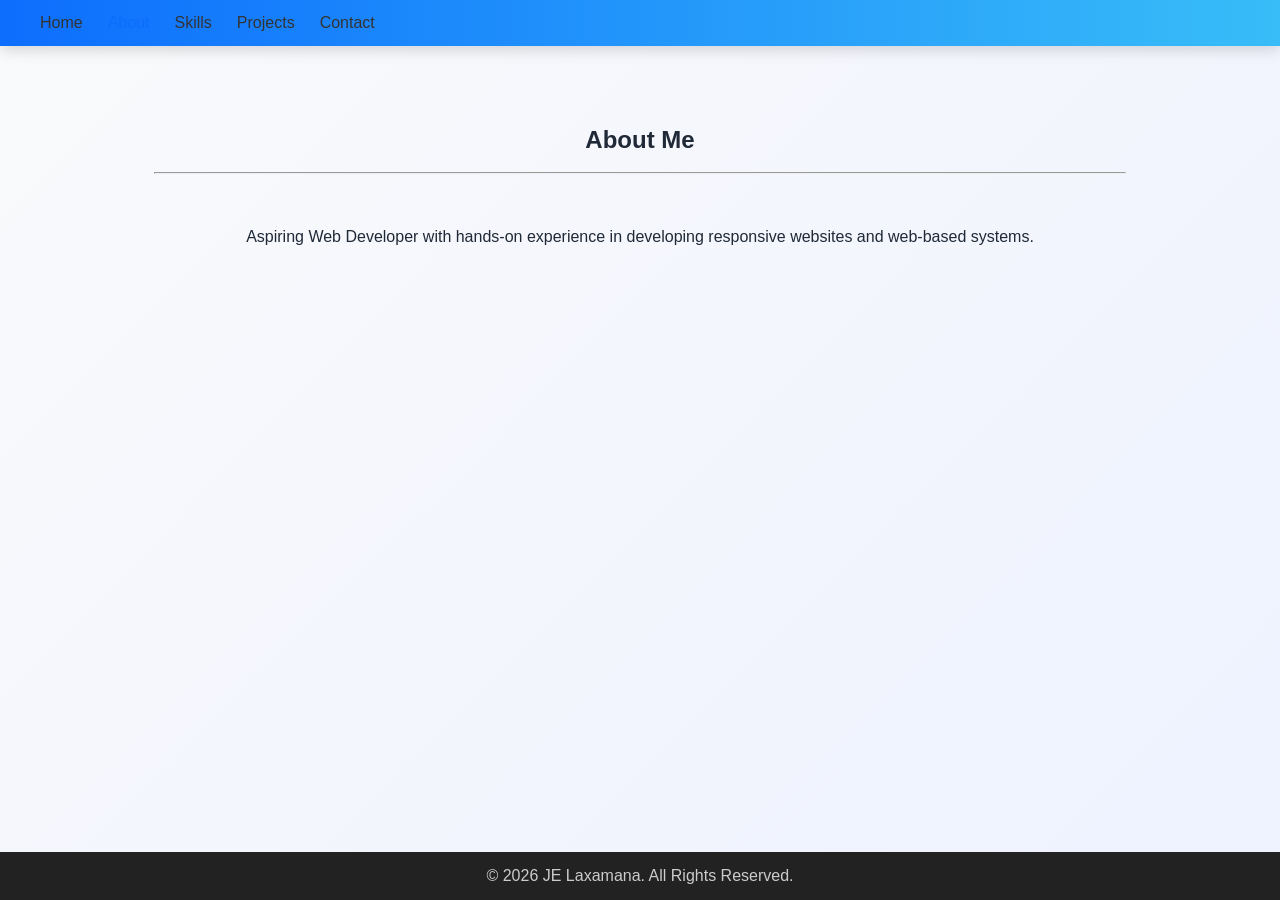
<file: AboutMe.html>
<html>

<head>

  <title>About | JE Laxamana</title>
  <link rel="stylesheet" href="e-port.css">

</head>
<body>

<nav class="navbar">
  <ul class="nav-links">
   <li><a href="index.html">Home</a></li>
    <li><a href="AboutMe.html" class="active">About</a></li>
    <li><a href="Skills.html">Skills</a></li>
    <li><a href="Projects.html">Projects</a></li>
    <li><a href="Contact.html">Contact</a></li>
  </ul>
</nav>

<section class="page">
  <h2>About Me</h2>
  <br><hr><br><br><br>
  <p>
    Aspiring Web Developer with hands-on experience
    in developing responsive websites and web-based systems.
  </p>
</section>

<footer>
  <p>© 2026 JE Laxamana. All Rights Reserved.</p>
</footer>

</body>
</html>
</file>
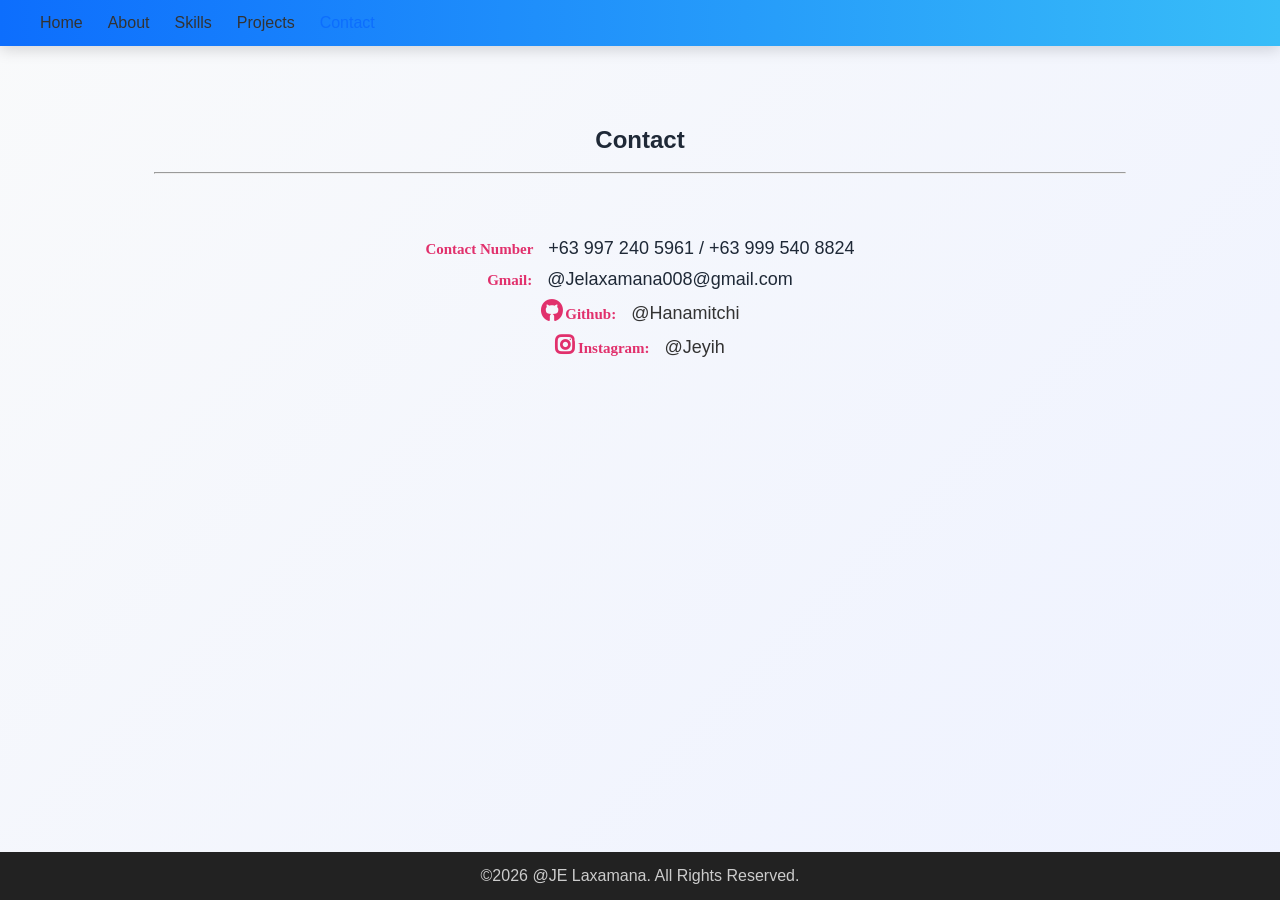
<file: Contact.html>
<html>

<head>

  <title>Contacts | JE Laxamana</title>
  <link rel="stylesheet" href="e-port.css">

</head>

<link rel="stylesheet" href="https://cdnjs.cloudflare.com/ajax/libs/font-awesome/6.5.0/css/all.min.css">

<body>

<nav class="navbar">
  <ul class="nav-links">
   <li><a href="index.html">Home</a></li>
    <li><a href="AboutMe.html">About</a></li>
    <li><a href="Skills.html">Skills</a></li>
    <li><a href="Projects.html">Projects</a></li>
    <li><a href="Contact.html" class="active">Contact</a></li>
  </ul>
</nav>

<section class="page">
  <h2>Contact</h2>
  <br><hr><br><br><br>
    <div class="social">
        <p>
<i class="fa-brands fa-Contacts"><span> Contact Number</span></i>
          +63 997 240 5961  /  +63 999 540 8824
</p>
        <p>
<i class="fa-brands fa-gmail"><span> Gmail:</span></i>
          @Jelaxamana008@gmail.com
</p>
      <p>
<i class="fa-brands fa-github"><span> Github:</span></i>
<a href="https://github.com/Hanamitchi" target="_blank">@Hanamitchi</a>
</p>
  <p>
    <i class="fa-brands fa-instagram"><span> Instagram:</span></i>
    <a href="https://instagram.com/Jeyih_" target="_blank">@Jeyih</a>
  </p>
</div>
</section>

<footer>
  <p>©2026 @JE Laxamana. All Rights Reserved.</p>
</footer>

</body>
</html>
</file>
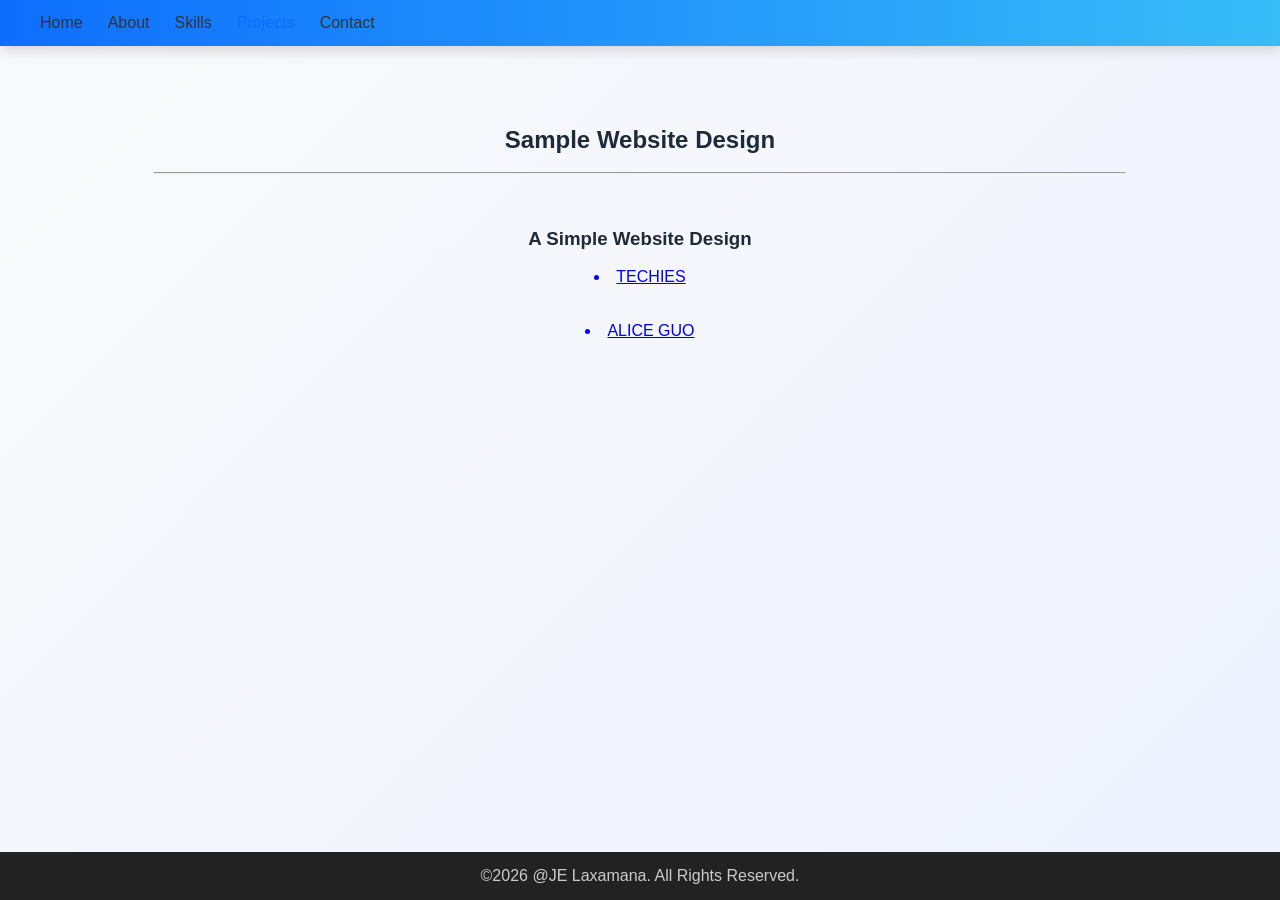
<file: Projects.html>
<html>

<head>

  <title>Projects | JE Laxamana</title>
  <link rel="stylesheet" href="e-port.css">

</head>
<body>

<nav class="navbar">
  <ul class="nav-links">
   <li><a href="index.html">Home</a></li>
    <li><a href="AboutMe.html">About</a></li>
    <li><a href="Skills.html">Skills</a></li>
    <li><a href="Projects.html" class="active">Projects</a></li>
    <li><a href="Contact.html">Contact</a></li>
  </ul>
</nav>

<section class="page">
  <h2>Sample Website Design</h2>
  <br><hr><br><br><br>
  <div class="project-card">
  <h3>A Simple Website Design</h3>
  <br>
  <a href="Techie/Main.html" target="_blank">
    <li>TECHIES</li>
  </a>
<br><br>
  <a href="AliceGuo/Alice.html" target="_blank">
    <li>ALICE GUO</li>
  </a>
</div>

</section>

<footer>
  <p>©2026 @JE Laxamana. All Rights Reserved.</p>
</footer>

</body>
</html>
</file>
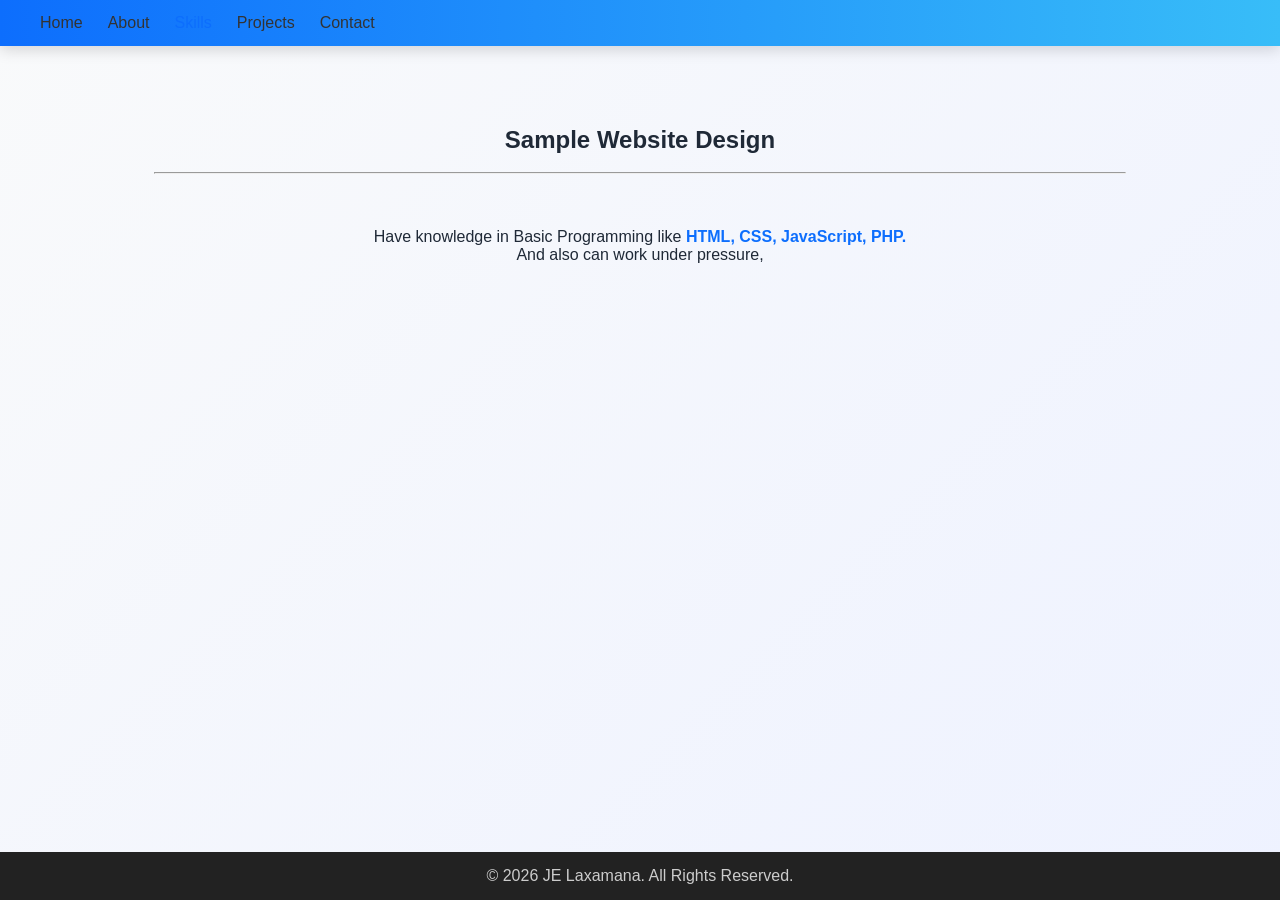
<file: Skills.html>
<html>

<head>
  
  <title>Skills | JE Laxamana</title>
  <link rel="stylesheet" href="e-port.css">

</head>
<body>

<nav class="navbar">
  <ul class="nav-links">
    <li><a href="index.html">Home</a></li>
    <li><a href="AboutMe.html">About</a></li>
    <li><a href="Skills.html" class="active">Skills</a></li>
    <li><a href="Projects.html">Projects</a></li>
    <li><a href="Contact.html">Contact</a></li>
  </ul>
</nav>

<section class="page">
   <h2>Sample Website Design</h2>
  <br><hr><br><br><br>
 <p>Have knowledge in Basic Programming like <span class="prog">HTML, CSS, JavaScript, PHP.</span><br>
    And also can work under pressure, 
</p>
</section>

<footer>
  <p>© 2026 JE Laxamana. All Rights Reserved.</p>
</footer>

</body>
</html>
</file>
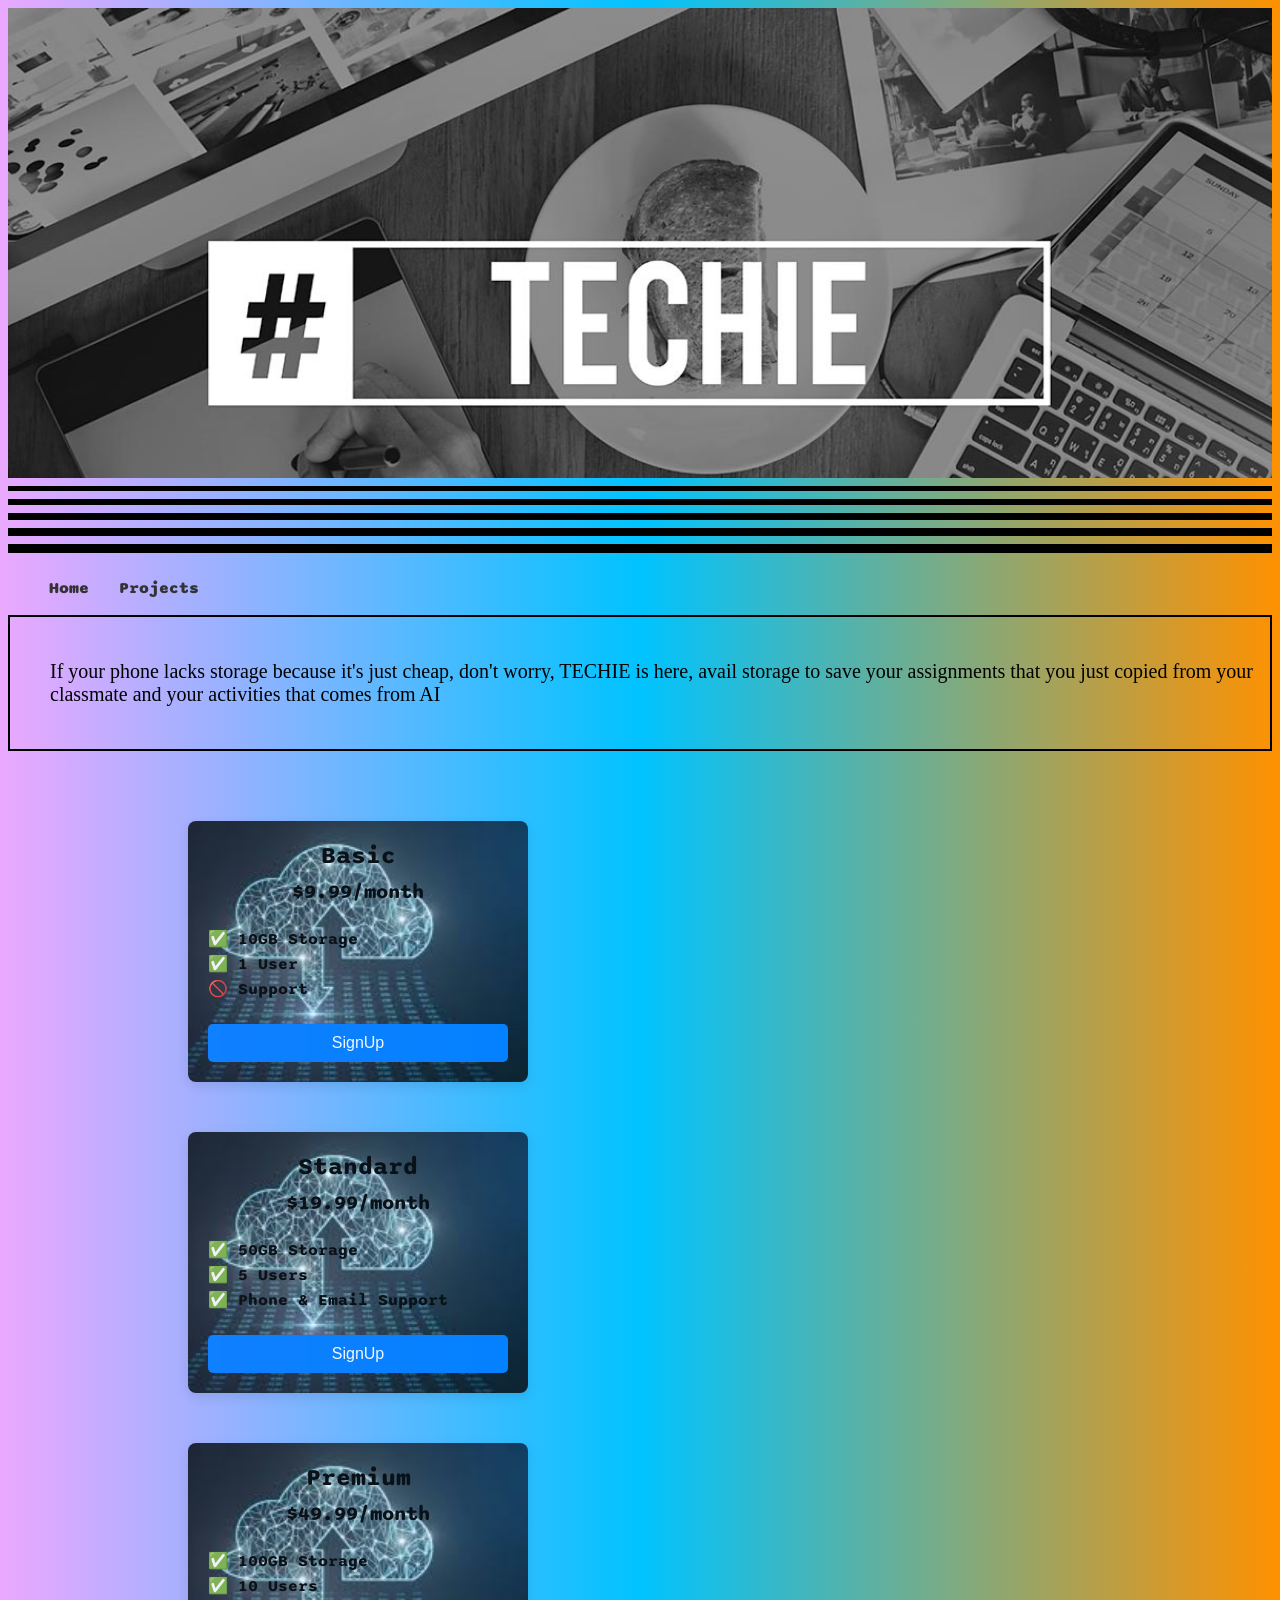
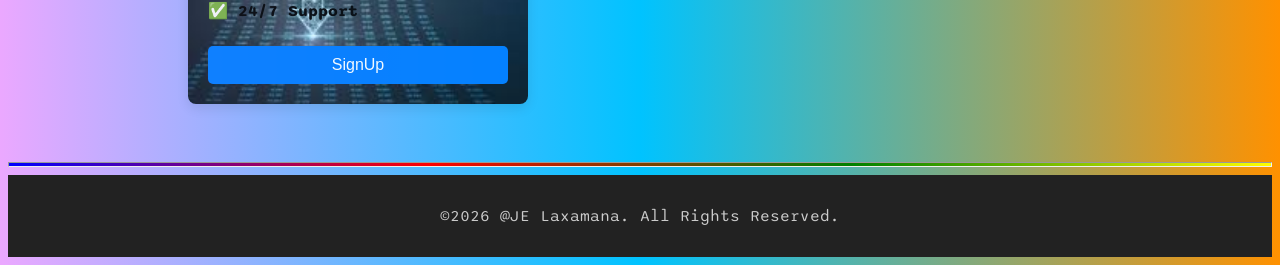
<file: Techie/Main.html>
<!DOCTYPE html>
<html>

<head>
  <title>Flexbox Pricing Table</title>
  <link rel="preconnect" href="https://fonts.googleapis.com">
  <link rel="preconnect" href="https://fonts.gstatic.com" crossorigin>
  <link href="https://fonts.googleapis.com/css2?family=Sono:wght@400;700&display=swap" rel="Stylesheet">
  <link rel="stylesheet" href="Stylesheet.css">
  <style>
    /* Hint: What can you do with a media query and flexbox? */
    @media (max-width: 1250px) {
      
    }
  </style>
</head>
<Header>
  <br><br><br><br><br><br>

  <br><br><br><br>
  
</Header>

<hr size="5px", color="black">
<hr size="6px", color="black">
<hr size="7px", color="black">
<hr size="8px", color="black">
<hr size="9px", color="black">
<nav class="navbar">
  <ul class="nav-links">
    <a href="../index.html" class="btn">Home</a>
    <li><a href="../Projects.html">Projects</a></li>
  </ul>
</nav>
<section>
  
  <br>
  <ul>If your phone lacks storage because it's just cheap, 
    don't worry, TECHIE is here, avail storage to save your assignments that you just copied from your classmate 
    and your activities that comes from AI</ul>
    <br>
</section>
<br>

<body>


  <div class="pricing-container">
    <div class="pricing-plan">
      <div class="plan-title">Basic</div>
      <div class="plan-price">$9.99/month</div>
      <ul class="plan-features">
        <li>✅ 10GB Storage</li>
        <li>✅ 1 User</li>
        <li>🚫 Support</li>
      </ul>
      <button class="plan-button">SignUp</button>
     </div>


    <div class="pricing-plan">
      <div class="plan-title">Standard</div>
      <div class="plan-price">$19.99/month</div>
      <ul class="plan-features">
        <li>✅ 50GB Storage</li>
        <li>✅ 5 Users</li>
        <li>✅ Phone &amp; Email Support</li>
      </ul>
<button class="plan-button">SignUp</button>
    </div>


    <div class="pricing-plan">
      <div class="plan-title">Premium</div>
      <div class="plan-price">$49.99/month</div>
      <ul class="plan-features">
        <li>✅ 100GB Storage</li>
        <li>✅ 10 Users</li>
        <li>✅ 24/7 Support</li>
      </ul>
<button class="plan-button">SignUp</button>    </div>


  </div>
</body>
<div class="hhh"><hr size="5px"></div>
<footer>
  <p> ©2026 @JE Laxamana. All Rights Reserved.
  </p>
</footer>
</html>
</file>
<file: e-port.css>
* {
  margin: 0;
  padding: 0;
  box-sizing: border-box;
  font-family: 'Segoe UI', sans-serif;
}

body {
    min-height: 100vh;
  display: flex;
  flex-direction: column;
  background: linear-gradient(135deg, #f9fafb, #eef2ff);
  color: #1f2937;
}

/* Navigation */

.navbar {
background: linear-gradient(90deg, #0d6efd, #38bdf8);
  padding: 14px 40px;
  display: flex;
  justify-content: space-between;
  align-items: center;
  color: white;
  box-shadow: 0 4px 15px rgba(0,0,0,0.15);
}

.nav-links {
  display: flex;
  list-style: none;
  gap: 25px;
}

.nav-links a {
  text-decoration: none;
  color: #333;
  font-weight: 500;
  transition: 0.3s;
}

.nav-links a:hover,
.nav-links .active {
  color: #0d6efd;
}

/* HOME */

.home {
  min-height: 85vh;
  display: flex;
  justify-content: space-between;
  align-items: center;
  padding: 70px 10%;
  flex: 1;
}

.home-text h1 {
  font-size: 3rem;
    margin-bottom: 10px;
}

.home-text span {
  color: #0d6efd;
}


.home-img img {
  width: 400px;
  border-radius: 50%;
  border: 6px solid #0d6efd;
  box-shadow: 0 10px 25px rgba(0,0,0,0.15);
}





/* About */

.page {
  padding: 80px 12%;
  text-align: center;
  flex: 1;
}

.prog{
  color: #0d6efd;
  font-weight: bold;
}


.social p{
  font-size:18px;
  margin:10px 0;
}

.social i{
  color:#E1306C;
  margin-right:10px;
  font-size:22px;
   font-weight: 900;
}

.social span{
  font-size: 15px;
  font-weight: 600;
  font-family: Georgia, 'Times New Roman', Times, serif;
}

.social a{
  text-decoration:none;
  color:#333;
}

.social a:hover{
  color:#0d6efd;
}


/* PROJECT 

.project-card {
  background: white;
  max-width: 600px;
  margin: 20px auto;
  padding: 25px;
  border-radius: 15px;
  box-shadow: 0 10px 25px rgba(0,0,0,0.12);
}

.project-card a {
  display: inline-block;
  margin: 10px 8px 0;
  padding: 8px 18px;
  background: linear-gradient(135deg, #0d6efd, #38bdf8);
  color: white;
  border-radius: 6px;
  text-decoration: none;
  transition: 0.3s;
}

.project-card a:hover {
  transform: translateY(-2px);
}
*/


/* FOOTER */
footer {
  background: #222;
  color: #ccc;
  text-align: center;
padding: 15px;
 /* position: fixed;
  bottom: 0;
  left: 0;
  width: 100%; */
}

/* RESPONSIVE */
@media(max-width: 900px) {
  .home {
    flex-direction: column-reverse;
    text-align: center;
  }

  .home-img img {
    margin-bottom: 25px;
  }
}
</file>
<file: Techie/Stylesheet.css>
header{
    font-family:'Franklin Gothic Medium';
    text-align: center;
    font-size: 40px;
    background-image: url(tech.jpg);
    background-repeat: no-repeat;
    background-size:cover;
}

section{
    font-family: 'Times New Roman';
    font-size: 20px;
    font-style:normal;
    border: 2px;
    border-style: solid;
}

.navbar {
  padding: 1px;
  display: flex;
  justify-content: space-between;
  align-items: center;
}

.nav-links {
  display: flex;
  list-style: none;
  gap: 30px;
}

.nav-links a {
  text-decoration: none;
  color: #333;
  font-weight:900;
  transition: 0.3s;
}

.nav-links a:hover,
.nav-links .active {
  color: #4400ff;
}


body {
    font-family: 'Sono', sans-serif;
    background-image: linear-gradient(to right,rgb(235, 168, 255),rgb(0, 195, 255), rgb(255, 145, 0) );
    
}
  .pricing-container {
    display: flex;
    justify-content: space-around;
    align-items: center;
    gap: 50px;
    flex-wrap: wrap;
    max-width: 600px;
    padding: 50px;

  }
  
  .pricing-plan {
    border-radius: 8px;
    box-shadow: 0 4px 12px rgba(0, 0, 0, 0.1);
    padding: 20px;
    width: 300px;
    text-align: center;
    transition: transform 0.3s ease-in-out;
    display: flex;
    flex-direction: column;
    justify-content: space-between; 
    background-image: url(Cloud.jpeg);
    background-repeat: no-repeat;
    background-size: cover;
    opacity: 0.9; 
    
  }
  
  .pricing-plan:hover {
    transform: translateY(-10px);
  }
  
  .plan-title {
    font-size: 24px;
    font-weight: bold;
    margin-bottom: 10px;
    color: #000000;
  }
  
  .plan-price {
    font-size: 20px;
    font-weight: bold;
    color: #000000;
    margin-bottom: 20px;
  }
  
  .plan-features {
    list-style: none;
    padding: 0;
    margin: 0;
    text-align: left;
    font-weight: bold;
    color: #000000;
    margin-bottom: 20px;
  }
  
  .plan-features li {
    margin: 5px 0;
    font-size: 16px;
  }
  
  .plan-button {
    padding: 10px 20px;
    background-color: #007bff;
    color: white;
    font-size: 16px;
    border: none;
    border-radius: 5px;
    cursor: pointer;
    transition: background-color 0.3s ease;
  }
  
  .plan-button:hover {
    background-color: #0056b3;
  }
  
  @media (max-width: 768px) {
    .pricing-container {
      flex-direction: column;
      align-items: center;
    }
  
    .pricing-plan {
      width: 100%;
      margin-bottom: 20px;
      
    }
  }

  .hhh{
    background-image: linear-gradient(to right, blue, red,green, yellow);
  }

footer{
    background: #222;
  color: #ccc;
  text-align: center;
padding: 15px;
 /* position: fixed;
  bottom: 0;
  left: 0;
  width: 100%; */
}

/* RESPONSIVE */
@media(max-width: 900px) {
  .home {
    flex-direction: column-reverse;
    text-align: center;
  }

  .home-img img {
    margin-bottom: 25px;
  }
}
</file>
